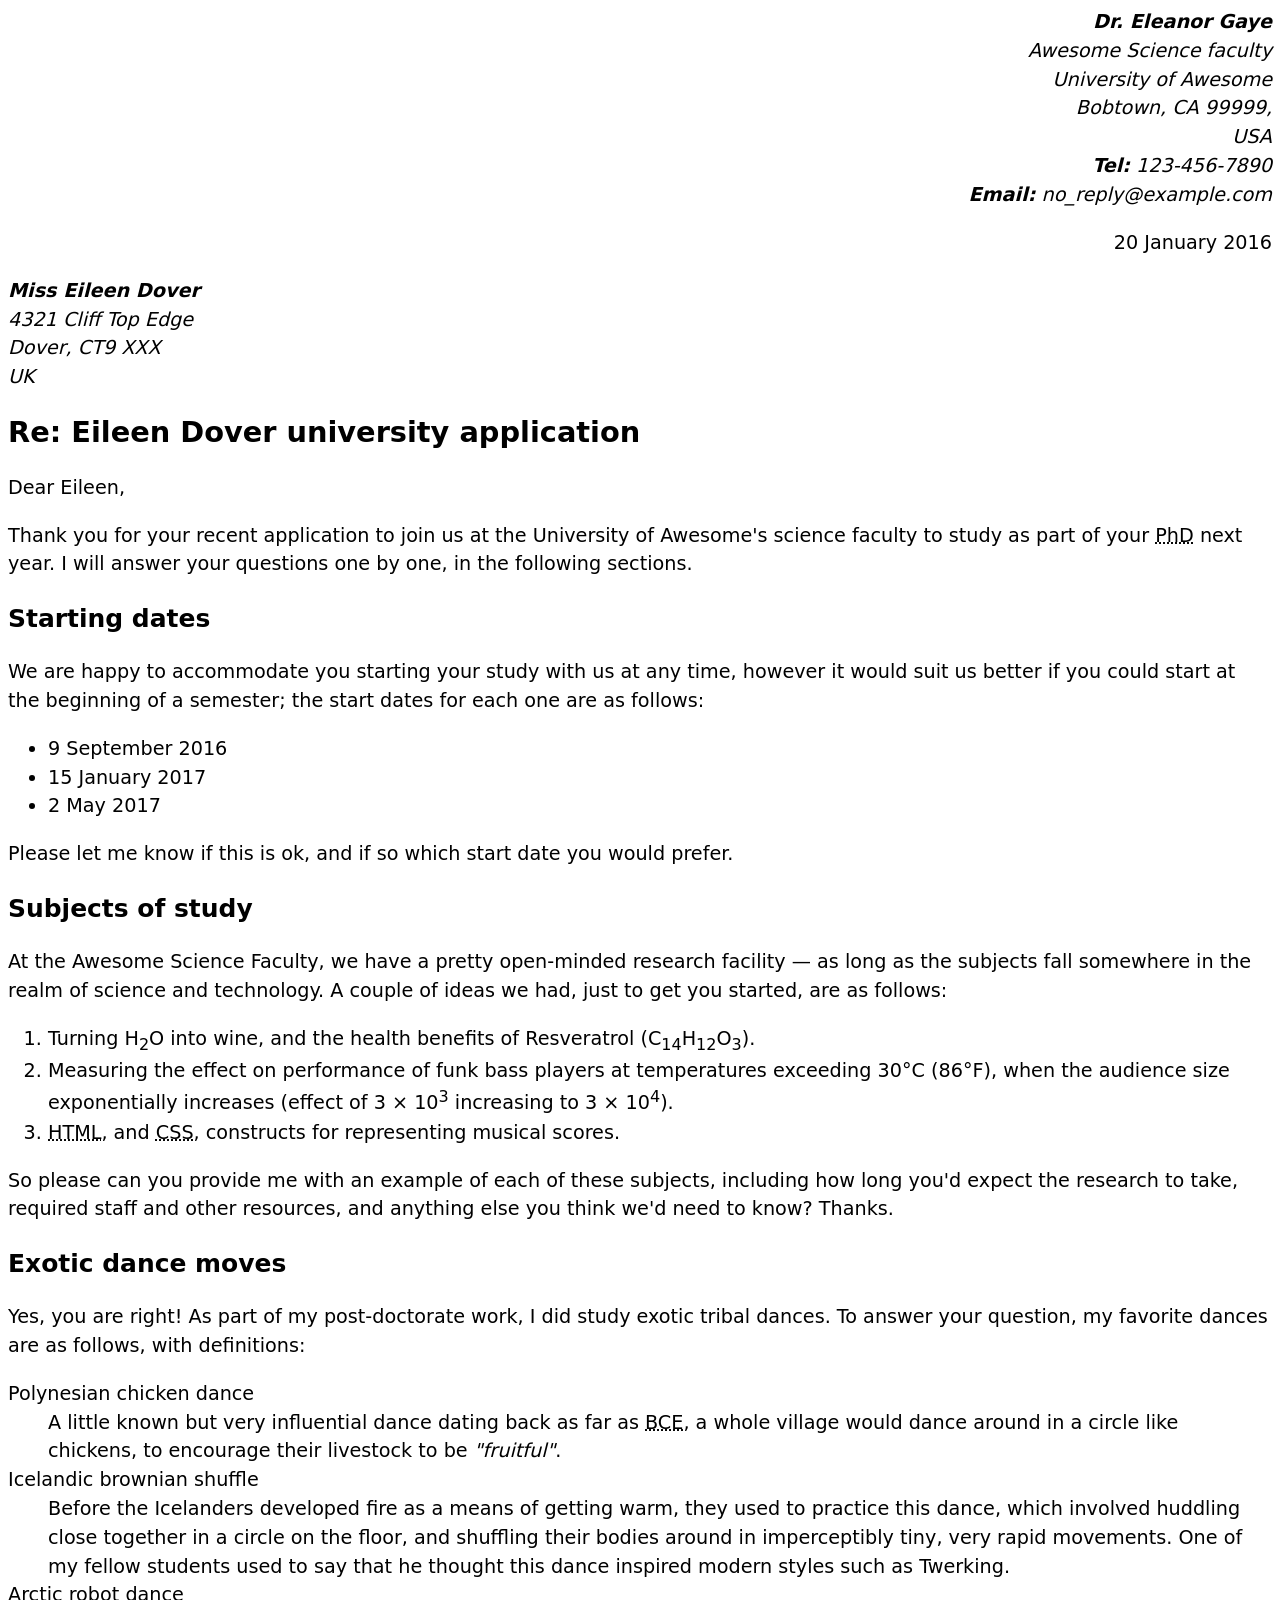
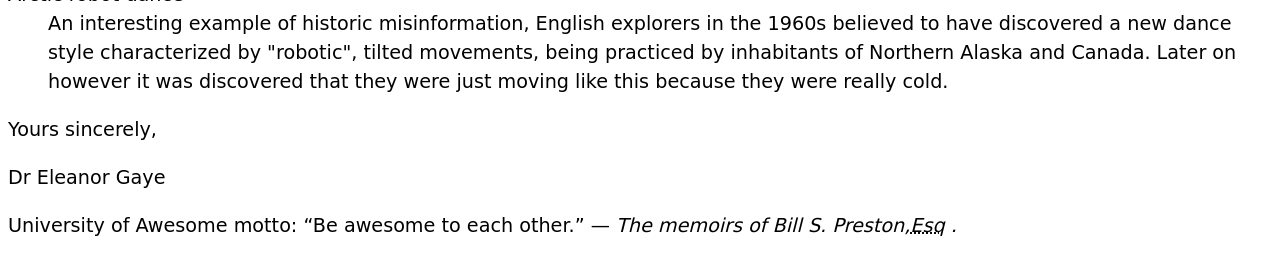
<file: lab1/part1/index.html>
<!DOCTYPE html>
<html lang="en">
<head>
    <meta charset="UTF-8">
    <meta name="author" content="Dr. Eleanor Gaye">
    
    <title>University Application</title>
<!-- 
Name: Michael Jones
File: assignment_1.html 
Date: 22 September 2026 
Assignment 1 letter formatting with HTML. 
--> 
    <style>
body {
  font: 1.2em / 1.5 system-ui;
}

.sender-column {
  text-align: right;
}

h1 {
  font-size: 1.5em;
}

h2 {
  font-size: 1.3em;
}
    </style>
</head>
<body>


<header style="text-align: right;">
<address>
    <strong>Dr. Eleanor Gaye</strong><br>
    <em>Awesome Science faculty</em><br>
    University of Awesome<br>
    Bobtown, CA 99999,<br>
    USA<br>
    <strong>Tel:</strong> 123-456-7890<br>
    <strong>Email:</strong> no_reply@example.com
</address>

<p class="sender-column">
    <time datetime="2016-01-20">20 January 2016</time>

</header>
<address>
    <strong>Miss Eileen Dover</strong><br>
    4321 Cliff Top Edge<br>
    Dover, CT9 XXX<br>
    UK
</address>

<h1>Re: Eileen Dover university application</h1>

<p>Dear Eileen,</p>

<p>
    Thank you for your recent application to join us at the University of Awesome's
    science faculty to study as part of your <abbr title="Doctor of Philosophy">PhD</abbr> next year.
    I will answer your questions one by one, in the following sections.
</p>

<h2>Starting dates</h2>

<p>
    We are happy to accommodate you starting your study with us at any time, however
    it would suit us better if you could start at the beginning of a semester; the
    start dates for each one are as follows:
</p>

<ul>
  <li><time datetime="2016-09-09">9 September 2016</time></li>
  <li><time datetime="2017-01-15">15 January 2017</time></li>
  <li><time datetime="2017-05-02">2 May 2017</time></li>
</ul>

<p>
    Please let me know if this is ok, and if so which start date you would prefer.
</p>

<h2>Subjects of study</h2>

<p>
    At the Awesome Science Faculty, we have a pretty open-minded research facility —
    as long as the subjects fall somewhere in the realm of science and technology.
    A couple of ideas we had, just to get you started, are as follows:
</p>

<ol>
    <li>
        Turning H<sub>2</sub>O into wine, and the health benefits of Resveratrol
        (C<sub>14</sub>H<sub>12</sub>O<sub>3</sub>).
    </li>

    <li>
        Measuring the effect on performance of funk bass players at temperatures
        exceeding 30°C (86°F), when the audience size exponentially increases
        (effect of 3 × 10<sup>3</sup> increasing to 3 × 10<sup>4</sup>).
    </li>

    <li>
        <abbr title="Hypertext Markup Language">HTML</abbr>, and <abbr title="Cascading Style Sheets">CSS</abbr>,
        constructs for representing musical scores.
    </li>
</ol>

<p>
    So please can you provide me with an example of each of these subjects,
    including how long you'd expect the research to take, required staff and other
    resources, and anything else you think we'd need to know? Thanks.
</p>

<h2>Exotic dance moves</h2>

<p>
    Yes, you are right! As part of my post-doctorate work, I did study exotic tribal
    dances. To answer your question, my favorite dances are as follows, with definitions:
</p>

<dl>
    <dt>Polynesian chicken dance</dt>
    <dd>
        A little known but very influential dance dating back as far
        as <abbr title="Before Common Era">BCE</abbr>, a whole village would dance around in a circle like chickens,
        to encourage their livestock to be <em>"fruitful"</em>.
    </dd>

    <dt>Icelandic brownian shuffle</dt>
    <dd>
        Before the Icelanders developed fire as a means of getting warm, they used
        to practice this dance, which involved huddling close together in a circle
        on the floor, and shuffling their bodies around in imperceptibly tiny, very
        rapid movements. One of my fellow students used to say that he thought this
        dance inspired modern styles such as Twerking.
    </dd>

    <dt>Arctic robot dance</dt>
    <dd>
        An interesting example of historic misinformation, English explorers in the
        1960s believed to have discovered a new dance style characterized by
        "robotic", tilted movements, being practiced by inhabitants of Northern
        Alaska and Canada. Later on however it was discovered that they were just
        moving like this because they were really cold.
    </dd>
</dl>

<p>Yours sincerely,</p>

<p>Dr Eleanor Gaye</p>

<p>
    University of Awesome motto:
    <q>Be awesome to each other.</q> —
    <cite>The memoirs of Bill S. Preston,<abbr title="Esquire">Esq</abbr> .</cite>
</p>

</body>
</html>
</file>
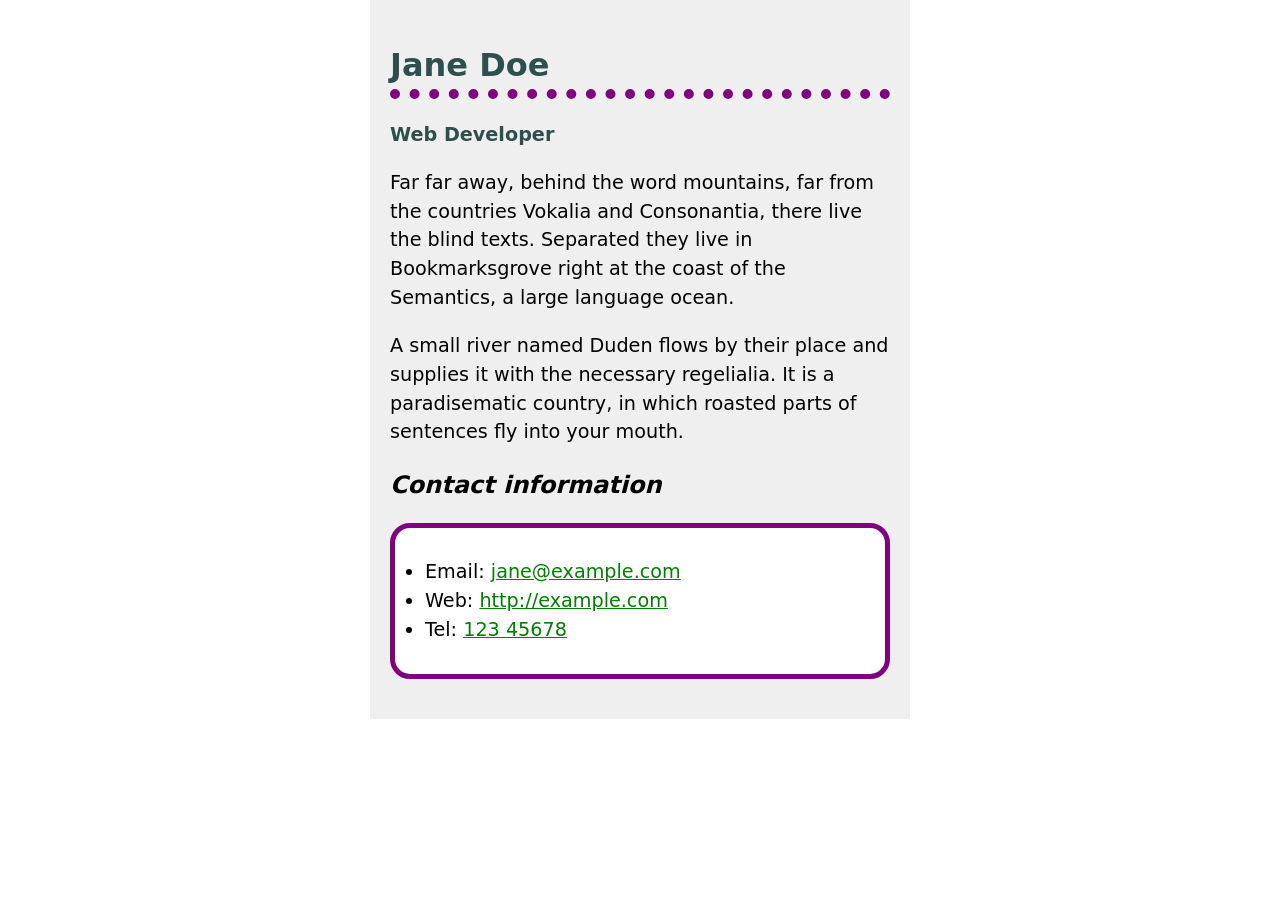
<file: lab3/part1/index.html>
<!DOCTYPE html>
<html lang="en">
<head>
    <meta charset="utf-8">
<meta name="viewport" content="width=device-width, initial-scale=1">
  <title>Jane Doe | Biography</title>
  <link rel="stylesheet" href="styles.css">
</head>
<body class="bio-page">

<!-- 
Name: Michael Jones
File: index.html 
Date: 23 October 2026 
Assignment 3: Part 1 -Styling a biography page 
--> 

  <main>
	<h1>Jane Doe</h1>
	<div class="job-title">Web Developer</div>
	<p>
 	 Far far away, behind the word mountains, far from the countries Vokalia and
 	 Consonantia, there live the blind texts. Separated they live in Bookmarksgrove
 	 right at the coast of the Semantics, a large language ocean.
	</p>

	<p>
  	A small river named Duden flows by their place and supplies it with the
 	 necessary regelialia. It is a paradisematic country, in which roasted parts of
  	sentences fly into your mouth.
	</p>

	<h2>Contact information</h2>
	<ul class="contact-list">
  	<li>Email: <a href="mailto:jane@example.com">jane@example.com</a></li>
  	<li>Web: <a href="http://example.com">http://example.com</a></li>
  	<li>Tel: <a href="tel:12345678">123 45678</a></li>
	</ul>
  </main>
 </body>
</html>
</file>
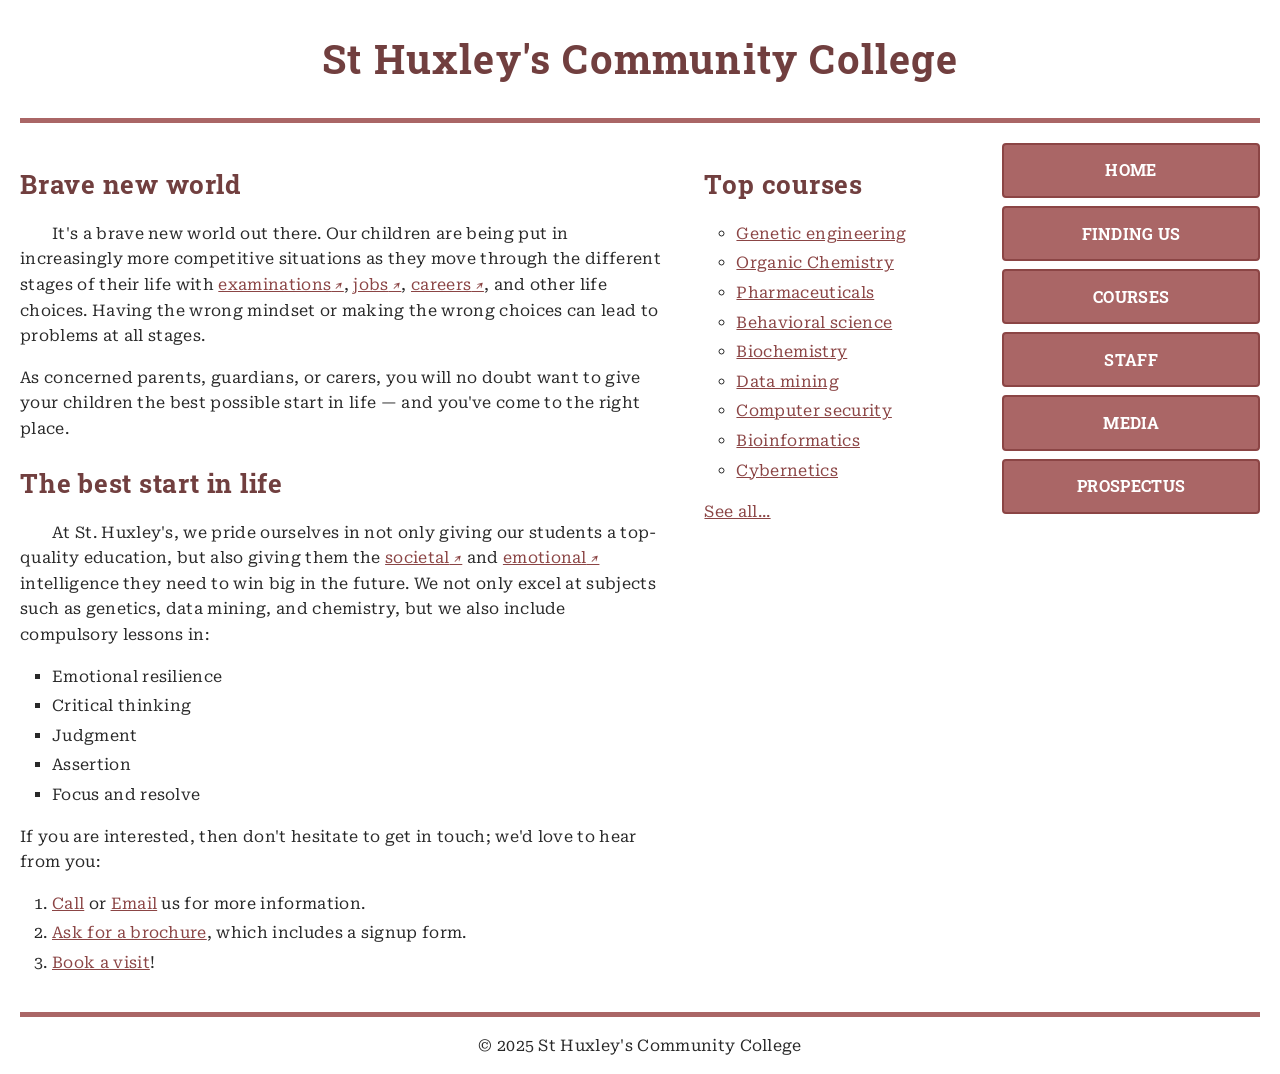
<file: lab3/part2/index.html>
<!DOCTYPE html>
<html lang="en">
<head>
    <meta charset="utf-8" >
    <meta name="viewport" content="width=device-width" >
    <title>St Huxley's Community College</title>
    <link href="styles.css" type="text/css" rel="stylesheet" >

<!-- 
Name: Michael Jones
File: index.html 
Date: 23 October 2026 
Assignment 3: Part 2 - Typesetting a community school homepage
--> 

  </head>
  <body>
    <header>
      <h1>St Huxley's Community College</h1>
    </header>

    <main>
      <section>
        <h2>Brave new world</h2>

        <p>
          It's a brave new world out there. Our children are being put in
          increasingly more competitive situations as they move through the
          different stages of their life with
          <a href="https://en.wikipedia.org/wiki/Examination">examinations</a
          >, <a href="https://en.wikipedia.org/wiki/Jobs">jobs</a>,
          <a href="https://en.wikipedia.org/wiki/Career">careers</a>, and
          other life choices. Having the wrong mindset or making the wrong
          choices can lead to problems at all stages.
        </p>

        <p>
          As concerned parents, guardians, or carers, you will no doubt want
          to give your children the best possible start in life — and you've
          come to the right place.
        </p>

        <h2>The best start in life</h2>

        <p>
          At St. Huxley's, we pride ourselves in not only giving our students
          a top-quality education, but also giving them the
          <a href="https://en.wikipedia.org/wiki/Society">societal</a> and
          <a href="https://en.wikipedia.org/wiki/Emotion">emotional</a>
          intelligence they need to win big in the future. We not only excel
          at subjects such as genetics, data mining, and chemistry, but we
          also include compulsory lessons in:
        </p>

        <ul>
          <li>Emotional resilience</li>
          <li>Critical thinking</li>
          <li>Judgment</li>
          <li>Assertion</li>
          <li>Focus and resolve</li>
        </ul>

        <p>
          If you are interested, then don't hesitate to get in touch; we'd
          love to hear from you:
        </p>

        <ol>
          <li>
            <a href="#">Call</a> or <a href="#">Email</a> us for more
            information.
          </li>
          <li>
            <a href="#">Ask for a brochure</a>, which includes a signup form.
          </li>
          <li><a href="#">Book a visit</a>!</li>
        </ol>
      </section>

      <aside>
        <h2>Top courses</h2>

        <ul>
          <li><a href="#">Genetic engineering</a></li>
          <li><a href="#">Organic Chemistry</a></li>
          <li><a href="#">Pharmaceuticals</a></li>
          <li><a href="#">Behavioral science</a></li>
          <li><a href="#">Biochemistry</a></li>
          <li><a href="#">Data mining</a></li>
          <li><a href="#">Computer security</a></li>
          <li><a href="#">Bioinformatics</a></li>
          <li><a href="#">Cybernetics</a></li>
        </ul>

        <p><a href="#">See all...</a></p>
      </aside>

      <nav>
        <ul>
          <li><a href="#">Home</a></li>
          <li><a href="#">Finding us</a></li>
          <li><a href="#">Courses</a></li>
          <li><a href="#">Staff</a></li>
          <li><a href="#">Media</a></li>
          <li><a href="#">Prospectus</a></li>
        </ul>
      </nav>
    </main>

    <footer>
      <p>&copy; 2025 St Huxley's Community College</p>
    </footer>
  </body>
</html>
</file>
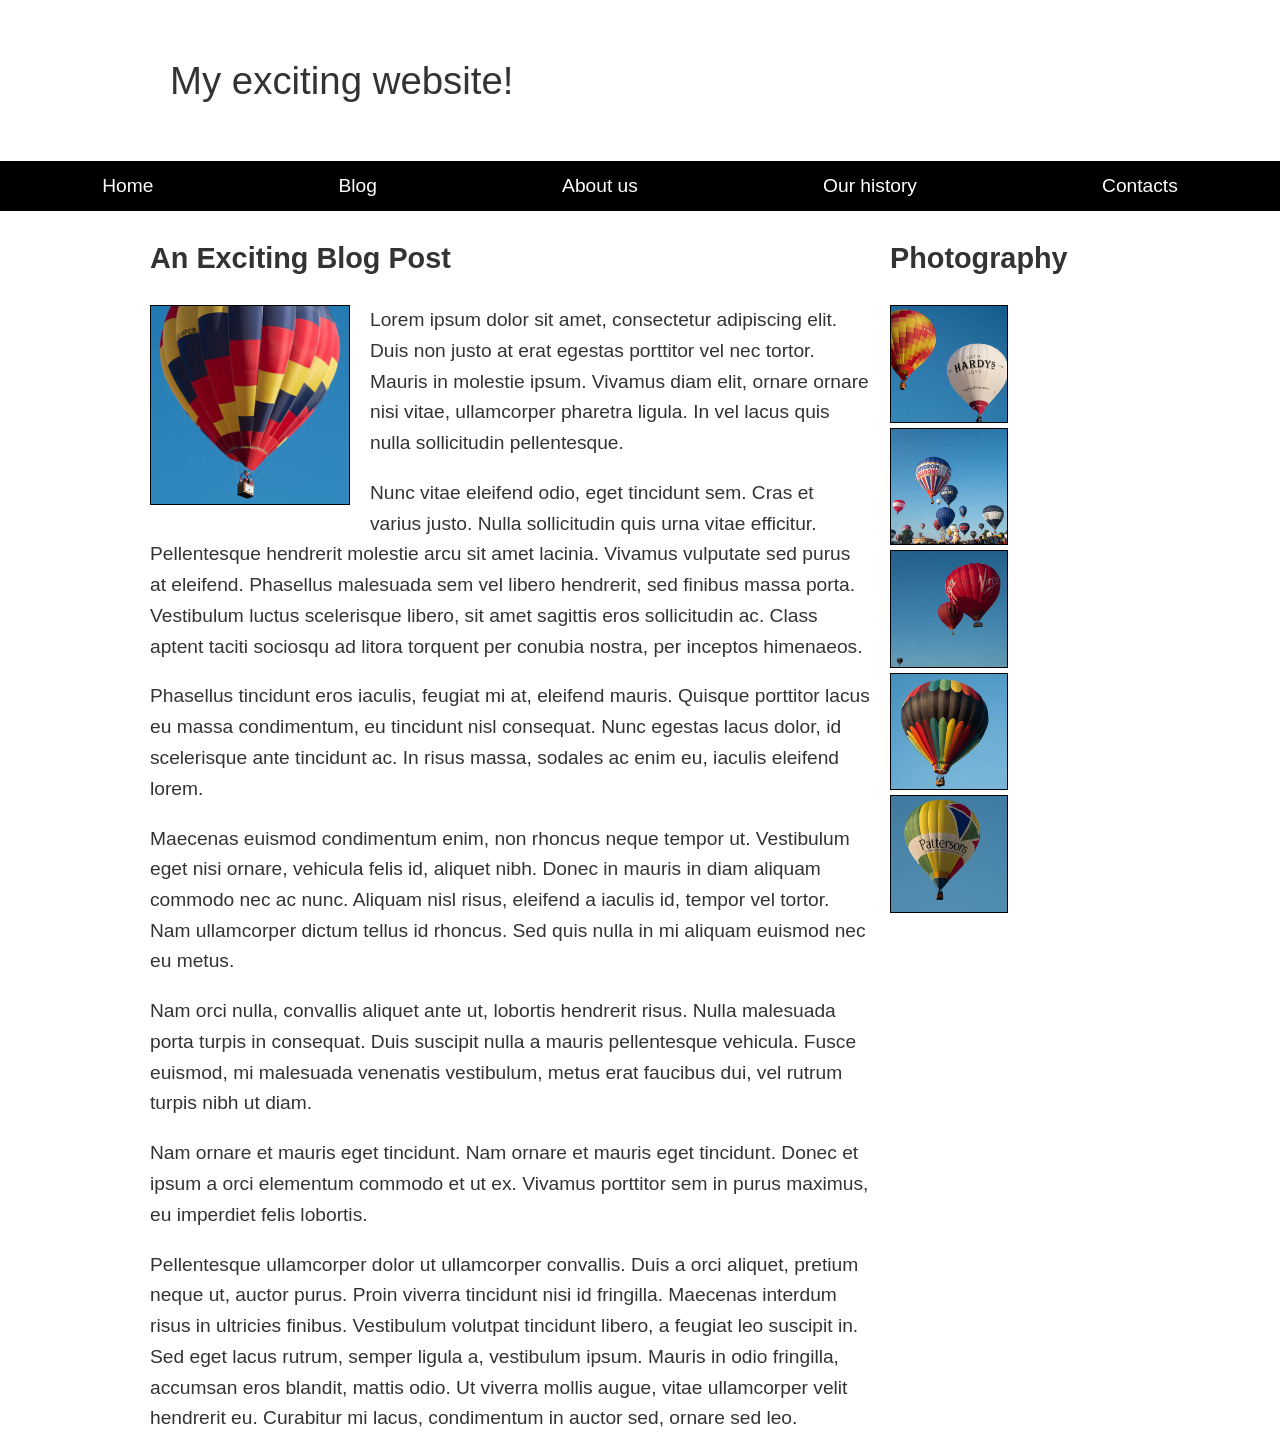
<file: lab3/part3/index.html>
<!DOCTYPE html>
<html lang="en">
<head>
    <meta charset="utf-8" >
    <meta name="viewport" content="width=device-width, initial-scale=1" >
    <title>Layout Task</title>
    <link href="styles.css" rel="stylesheet" type="text/css" >

<!-- 
Name: Michael Jones
File: index.html 
Date: 23 October 2026 
Assignment 3: Part 3 - Fundamental layout comprehension
--> 

  </head>

  <body>
    <div class="logo">My exciting website!</div>

    <nav>
      <ul>
        <li><a href="">Home</a></li>
        <li><a href="">Blog</a></li>
        <li><a href="">About us</a></li>
        <li><a href="">Our history</a></li>
        <li><a href="">Contacts</a></li>
      </ul>
    </nav>

    <main class="grid">
      <article>
        <h1>An Exciting Blog Post</h1>
        <img src="images/square6.jpg" alt="placeholder" class="feature" >
        <p>
          Lorem ipsum dolor sit amet, consectetur adipiscing elit. Duis non
          justo at erat egestas porttitor vel nec tortor. Mauris in molestie
          ipsum. Vivamus diam elit, ornare ornare nisi vitae, ullamcorper
          pharetra ligula. In vel lacus quis nulla sollicitudin pellentesque.
        </p>

        <p>
          Nunc vitae eleifend odio, eget tincidunt sem. Cras et varius justo.
          Nulla sollicitudin quis urna vitae efficitur. Pellentesque
          hendrerit molestie arcu sit amet lacinia. Vivamus vulputate sed
          purus at eleifend. Phasellus malesuada sem vel libero hendrerit,
          sed finibus massa porta. Vestibulum luctus scelerisque libero, sit
          amet sagittis eros sollicitudin ac. Class aptent taciti sociosqu ad
          litora torquent per conubia nostra, per inceptos himenaeos.
        </p>

        <p>
          Phasellus tincidunt eros iaculis, feugiat mi at, eleifend mauris.
          Quisque porttitor lacus eu massa condimentum, eu tincidunt nisl
          consequat. Nunc egestas lacus dolor, id scelerisque ante tincidunt
          ac. In risus massa, sodales ac enim eu, iaculis eleifend lorem.
        </p>

        <p>
          Maecenas euismod condimentum enim, non rhoncus neque tempor ut.
          Vestibulum eget nisi ornare, vehicula felis id, aliquet nibh. Donec
          in mauris in diam aliquam commodo nec ac nunc. Aliquam nisl risus,
          eleifend a iaculis id, tempor vel tortor. Nam ullamcorper dictum
          tellus id rhoncus. Sed quis nulla in mi aliquam euismod nec eu
          metus.
        </p>

        <p>
          Nam orci nulla, convallis aliquet ante ut, lobortis hendrerit
          risus. Nulla malesuada porta turpis in consequat. Duis suscipit
          nulla a mauris pellentesque vehicula. Fusce euismod, mi malesuada
          venenatis vestibulum, metus erat faucibus dui, vel rutrum turpis
          nibh ut diam.
        </p>

        <p>
          Nam ornare et mauris eget tincidunt. Nam ornare et mauris eget
          tincidunt. Donec et ipsum a orci elementum commodo et ut ex.
          Vivamus porttitor sem in purus maximus, eu imperdiet felis
          lobortis.
        </p>

        <p>
          Pellentesque ullamcorper dolor ut ullamcorper convallis. Duis a
          orci aliquet, pretium neque ut, auctor purus. Proin viverra
          tincidunt nisi id fringilla. Maecenas interdum risus in ultricies
          finibus. Vestibulum volutpat tincidunt libero, a feugiat leo
          suscipit in. Sed eget lacus rutrum, semper ligula a, vestibulum
          ipsum. Mauris in odio fringilla, accumsan eros blandit, mattis
          odio. Ut viverra mollis augue, vitae ullamcorper velit hendrerit
          eu. Curabitur mi lacus, condimentum in auctor sed, ornare sed leo.
        </p>
      </article>

      <aside>
        <h2>Photography</h2>
        <ul class="photos">
          <li><img src="images/square1.jpg" alt="placeholder" /><li>
          <li><img src="images/square2.jpg" alt="placeholder" /><li>
          <li><img src="images/square3.jpg" alt="placeholder" /><li>
          <li><img src="images/square4.jpg" alt="placeholder" /><li>
          <li><img src="images/square5.jpg" alt="placeholder" /><li>
        </ul>
      </aside>
    </main>
  </body>
</html>
</file>
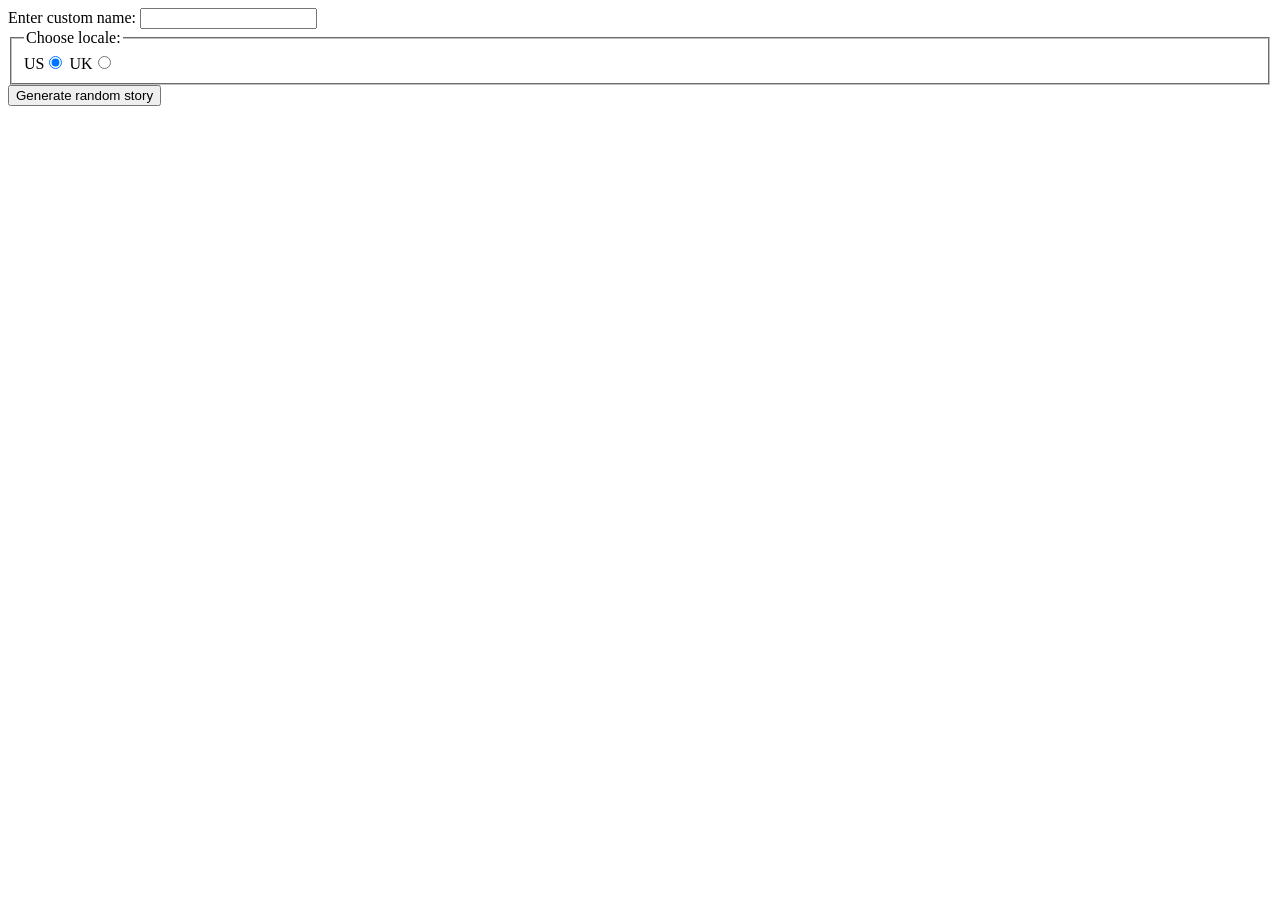
<file: lab4/part1/index.html>
<!DOCTYPE html>
<html lang="en">
<head>
    <meta charset="utf-8">
    <title>Silly Story Generator</title>
<!-- 
Name: Michael Jones
File: index.html 
Date: 9 November 2026 
Assignment 4: Part 1 -Silly Story Generator 
--> 
</head>
 <body>
  <div>
  <label for="custom-name">Enter custom name:</label>
  <input id="custom-name" type="text" placeholder="">
  </div>
<fieldset>
  <legend>Choose locale:</legend>
  <label for="us">US</label
  ><input id="us" type="radio" name="uk-us" value="us" checked>
  <label for="uk">UK</label
  ><input id="uk" type="radio" name="uk-us" value="uk">
</fieldset>
 <div>
  <button class="generate">Generate random story</button>
 </div>
<!-- Thanks a lot to Willy Aguirre for his help with the code for this assessment -->
<p class="story"></p>
</body>
</html>
</file>
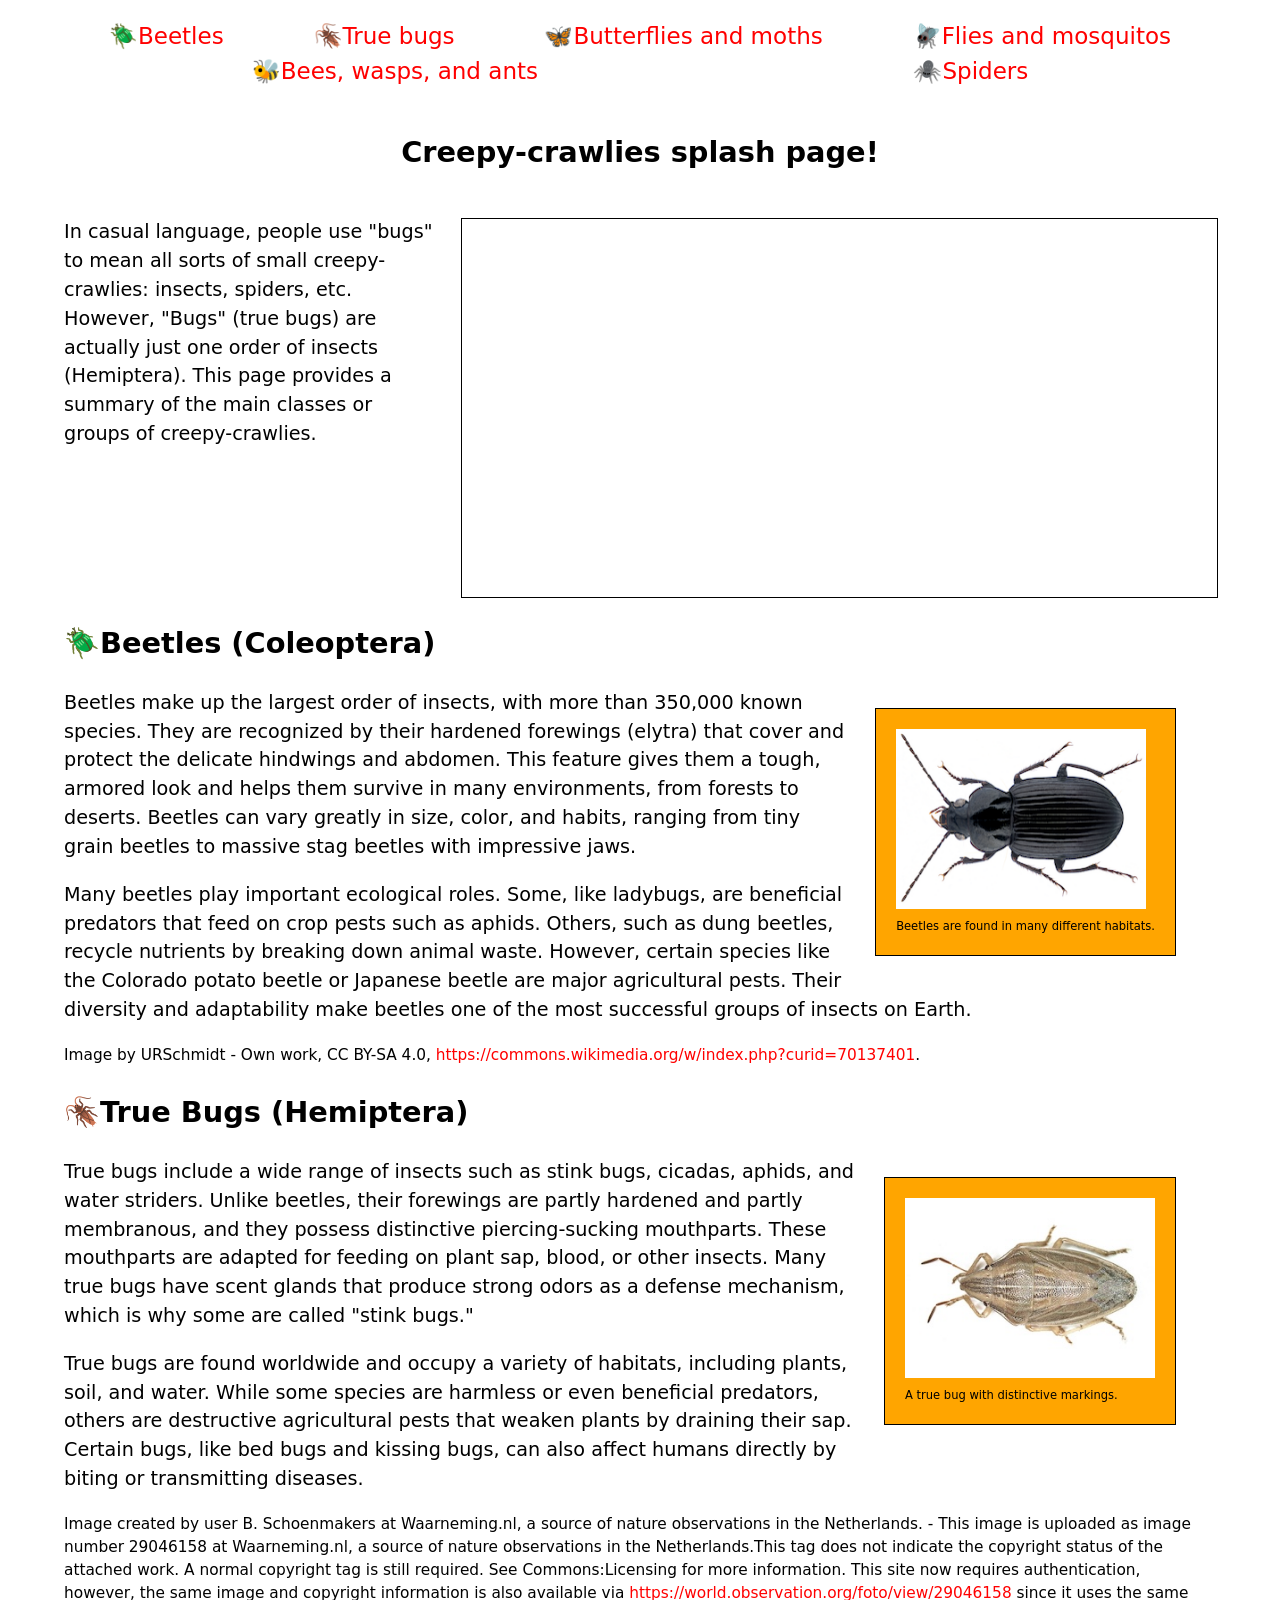
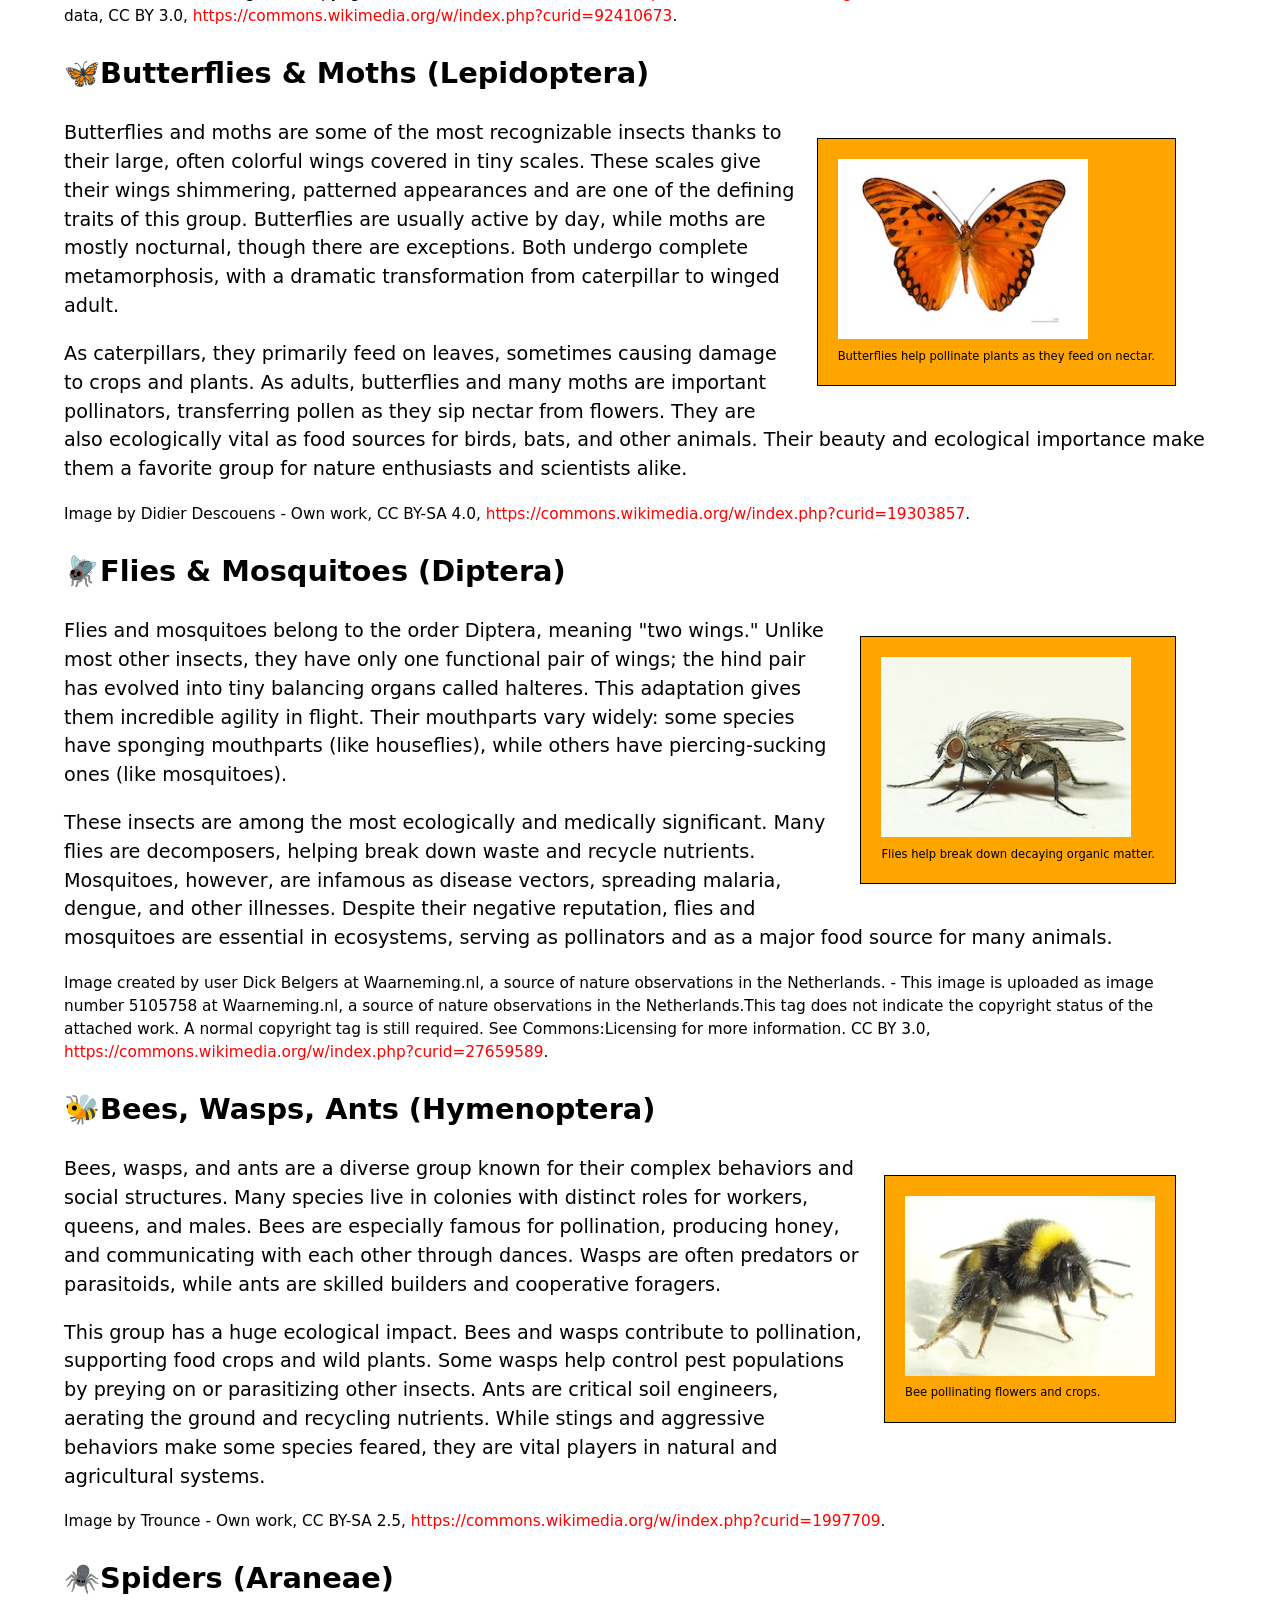
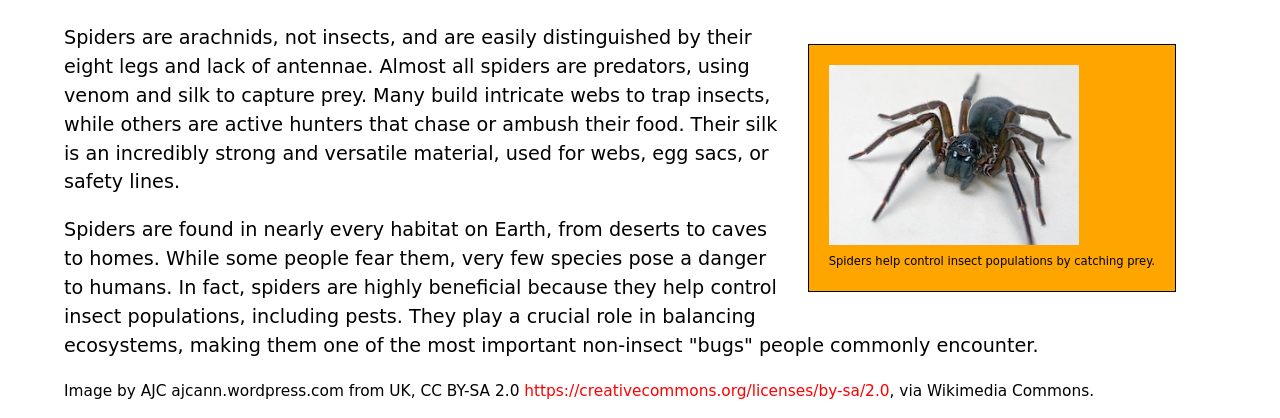
<file: lab2/splash-page-challenge/part1/index.html>
<!DOCTYPE html>
<html lang="en">
<head>
    <meta charset="utf-8">
    <title>Creepy crawlies!</title>
<!-- 
Name: Michael Jones
File: index.html 
Date: 09 October 2026 
Assignment 2: Part 1 - Creepy-crawly splash page
--> 

    <link href="./CSS/style.css" rel="stylesheet">
  </head>
  <body>
    <header>
      <nav>
        <ul>
          <li><a href="#beetles">🪲Beetles</a></li>
          <li><a href="#true_bugs">🪳True bugs</a></li>
          <li><a href="#butterflies_moths">🦋Butterflies and moths</a></li>
          <li><a href="#flies_mosquitos">🪰Flies and mosquitos</a></li>
          <li><a href="#bees_wasps_ants">🐝Bees, wasps, and ants</a></li>
          <li><a href="#spiders">🕷️Spiders</a></li>
        </ul>
      </nav>
      <section>
        <h1>Creepy-crawlies splash page!</h1>
	<video autoplay muted loop preload="auto">
 	 <source src="bug_video_640.mp4" type="video/mp4">
	</video>
        <p>
          In casual language, people use "bugs" to mean all sorts of small
          creepy-crawlies: insects, spiders, etc. However, "Bugs" (true bugs)
          are actually just one order of insects (Hemiptera). This page
          provides a summary of the main classes or groups of
          creepy-crawlies.
        </p>
      </section>
    </header>
    <main>
      <section id="beetles">
        <h2>🪲Beetles (Coleoptera)</h2>
	<figure>
  	<img src="beetle.png" alt="A beetle resting on a surface."
       		width="250" height="180">
  	<figcaption>Beetles are found in many different habitats.</figcaption>
	</figure>
        <p>
          Beetles make up the largest order of insects, with more than
          350,000 known species. They are recognized by their hardened
          forewings (elytra) that cover and protect the delicate hindwings
          and abdomen. This feature gives them a tough, armored look and
          helps them survive in many environments, from forests to deserts.
          Beetles can vary greatly in size, color, and habits, ranging from
          tiny grain beetles to massive stag beetles with impressive jaws.
        </p>
        <p>
          Many beetles play important ecological roles. Some, like ladybugs,
          are beneficial predators that feed on crop pests such as aphids.
          Others, such as dung beetles, recycle nutrients by breaking down
          animal waste. However, certain species like the Colorado potato
          beetle or Japanese beetle are major agricultural pests. Their
          diversity and adaptability make beetles one of the most successful
          groups of insects on Earth.
        </p>

        <p class="copyright">
          Image by URSchmidt - Own work, CC BY-SA 4.0,
          <a href="https://commons.wikimedia.org/w/index.php?curid=70137401"
            >https://commons.wikimedia.org/w/index.php?curid=70137401</a
          >.
        </p>
      </section>
      <section id="true_bugs">
        <h2>🪳True Bugs (Hemiptera)</h2>
	<figure>
  	<img src="true_bug.jpg" alt="A true bug on a surface."
       	width="250" height="180">
  	<figcaption>A true bug with distinctive markings.</figcaption>
	</figure>
        <p>
          True bugs include a wide range of insects such as stink bugs,
          cicadas, aphids, and water striders. Unlike beetles, their
          forewings are partly hardened and partly membranous, and they
          possess distinctive piercing-sucking mouthparts. These mouthparts
          are adapted for feeding on plant sap, blood, or other insects. Many
          true bugs have scent glands that produce strong odors as a defense
          mechanism, which is why some are called "stink bugs."
        </p>

        <p>
          True bugs are found worldwide and occupy a variety of habitats,
          including plants, soil, and water. While some species are harmless
          or even beneficial predators, others are destructive agricultural
          pests that weaken plants by draining their sap. Certain bugs, like
          bed bugs and kissing bugs, can also affect humans directly by
          biting or transmitting diseases.
        </p>

        <p class="copyright">
          Image created by user B. Schoenmakers at Waarneming.nl, a source of
          nature observations in the Netherlands. - This image is uploaded as
          image number 29046158 at Waarneming.nl, a source of nature
          observations in the Netherlands.This tag does not indicate the
          copyright status of the attached work. A normal copyright tag is
          still required. See Commons:Licensing for more information. This
          site now requires authentication, however, the same image and
          copyright information is also available via
          <a href="https://world.observation.org/foto/view/29046158"
            >https://world.observation.org/foto/view/29046158</a
          >
          since it uses the same data, CC BY 3.0,
          <a href="https://commons.wikimedia.org/w/index.php?curid=92410673"
            >https://commons.wikimedia.org/w/index.php?curid=92410673</a
          >.
        </p>
      </section>
      <section id="butterflies_moths">
        <h2>🦋Butterflies & Moths (Lepidoptera)</h2>
<figure>
  <img src="butterfly.jpg" alt="A butterfly with colourful, mostly orange wings."
       width="250" height="180">
  <figcaption>Butterflies help pollinate plants as they feed on nectar.</figcaption>
</figure>
        <p>
          Butterflies and moths are some of the most recognizable insects
          thanks to their large, often colorful wings covered in tiny scales.
          These scales give their wings shimmering, patterned appearances and
          are one of the defining traits of this group. Butterflies are
          usually active by day, while moths are mostly nocturnal, though
          there are exceptions. Both undergo complete metamorphosis, with a
          dramatic transformation from caterpillar to winged adult.
        </p>

        <p>
          As caterpillars, they primarily feed on leaves, sometimes causing
          damage to crops and plants. As adults, butterflies and many moths
          are important pollinators, transferring pollen as they sip nectar
          from flowers. They are also ecologically vital as food sources for
          birds, bats, and other animals. Their beauty and ecological
          importance make them a favorite group for nature enthusiasts and
          scientists alike.
        </p>

        <p class="copyright">
          Image by Didier Descouens - Own work, CC BY-SA 4.0,
          <a href="https://commons.wikimedia.org/w/index.php?curid=19303857"
            >https://commons.wikimedia.org/w/index.php?curid=19303857</a
          >.
        </p>
      </section>
      <section id="flies_mosquitos">
        <h2>🪰Flies & Mosquitoes (Diptera)</h2>
	<figure>
 	 <img src="fly.jpg" alt="A fly resting on a surface."
       	width="250" height="180">
  	<figcaption>Flies help break down decaying organic matter.</figcaption>
	</figure>
        <p>
          Flies and mosquitoes belong to the order Diptera, meaning "two
          wings." Unlike most other insects, they have only one functional
          pair of wings; the hind pair has evolved into tiny balancing organs
          called halteres. This adaptation gives them incredible agility in
          flight. Their mouthparts vary widely: some species have sponging
          mouthparts (like houseflies), while others have piercing-sucking
          ones (like mosquitoes).
        </p>

        <p>
          These insects are among the most ecologically and medically
          significant. Many flies are decomposers, helping break down waste
          and recycle nutrients. Mosquitoes, however, are infamous as disease
          vectors, spreading malaria, dengue, and other illnesses. Despite
          their negative reputation, flies and mosquitoes are essential in
          ecosystems, serving as pollinators and as a major food source for
          many animals.
        </p>

        <p class="copyright">
          Image created by user Dick Belgers at Waarneming.nl, a source of
          nature observations in the Netherlands. - This image is uploaded as
          image number 5105758 at Waarneming.nl, a source of nature
          observations in the Netherlands.This tag does not indicate the
          copyright status of the attached work. A normal copyright tag is
          still required. See Commons:Licensing for more information. CC BY
          3.0,
          <a href="https://commons.wikimedia.org/w/index.php?curid=27659589"
            >https://commons.wikimedia.org/w/index.php?curid=27659589</a
          >.
        </p>
      </section>
      <section id="bees_wasps_ants">
        <h2>🐝Bees, Wasps, Ants (Hymenoptera)</h2>
	<figure>
 	 <img src="bee.jpg" alt="A bee collecting nectar from a flower."
      	 width="250" height="180">
  	<figcaption>Bee pollinating flowers and crops.</figcaption>
	</figure>
        <p>
          Bees, wasps, and ants are a diverse group known for their complex
          behaviors and social structures. Many species live in colonies with
          distinct roles for workers, queens, and males. Bees are especially
          famous for pollination, producing honey, and communicating with
          each other through dances. Wasps are often predators or
          parasitoids, while ants are skilled builders and cooperative
          foragers.
        </p>

        <p>
          This group has a huge ecological impact. Bees and wasps contribute
          to pollination, supporting food crops and wild plants. Some wasps
          help control pest populations by preying on or parasitizing other
          insects. Ants are critical soil engineers, aerating the ground and
          recycling nutrients. While stings and aggressive behaviors make
          some species feared, they are vital players in natural and
          agricultural systems.
        </p>

        <p class="copyright">
          Image by Trounce - Own work, CC BY-SA 2.5,
          <a href="https://commons.wikimedia.org/w/index.php?curid=1997709"
            >https://commons.wikimedia.org/w/index.php?curid=1997709</a
          >.
        </p>
      </section>
      <section id="spiders">
        <h2>🕷️Spiders (Araneae)</h2>
	<figure>
	<img src="spider.jpg" alt="A spider sitting on a surface."
       	width="250" height="180">
  	<figcaption>Spiders help control insect populations by catching prey.</figcaption>
	</figure>
        <p>
          Spiders are arachnids, not insects, and are easily distinguished by
          their eight legs and lack of antennae. Almost all spiders are
          predators, using venom and silk to capture prey. Many build
          intricate webs to trap insects, while others are active hunters
          that chase or ambush their food. Their silk is an incredibly strong
          and versatile material, used for webs, egg sacs, or safety lines.
        </p>

        <p>
          Spiders are found in nearly every habitat on Earth, from deserts to
          caves to homes. While some people fear them, very few species pose
          a danger to humans. In fact, spiders are highly beneficial because
          they help control insect populations, including pests. They play a
          crucial role in balancing ecosystems, making them one of the most
          important non-insect "bugs" people commonly encounter.
        </p>

        <p class="copyright">
          Image by AJC ajcann.wordpress.com from UK, CC BY-SA 2.0
          <a href="https://creativecommons.org/licenses/by-sa/2.0"
            >https://creativecommons.org/licenses/by-sa/2.0</a
          >, via Wikimedia Commons.
        </p>
      </section>
    </main>
  </body>
</html>
</file>
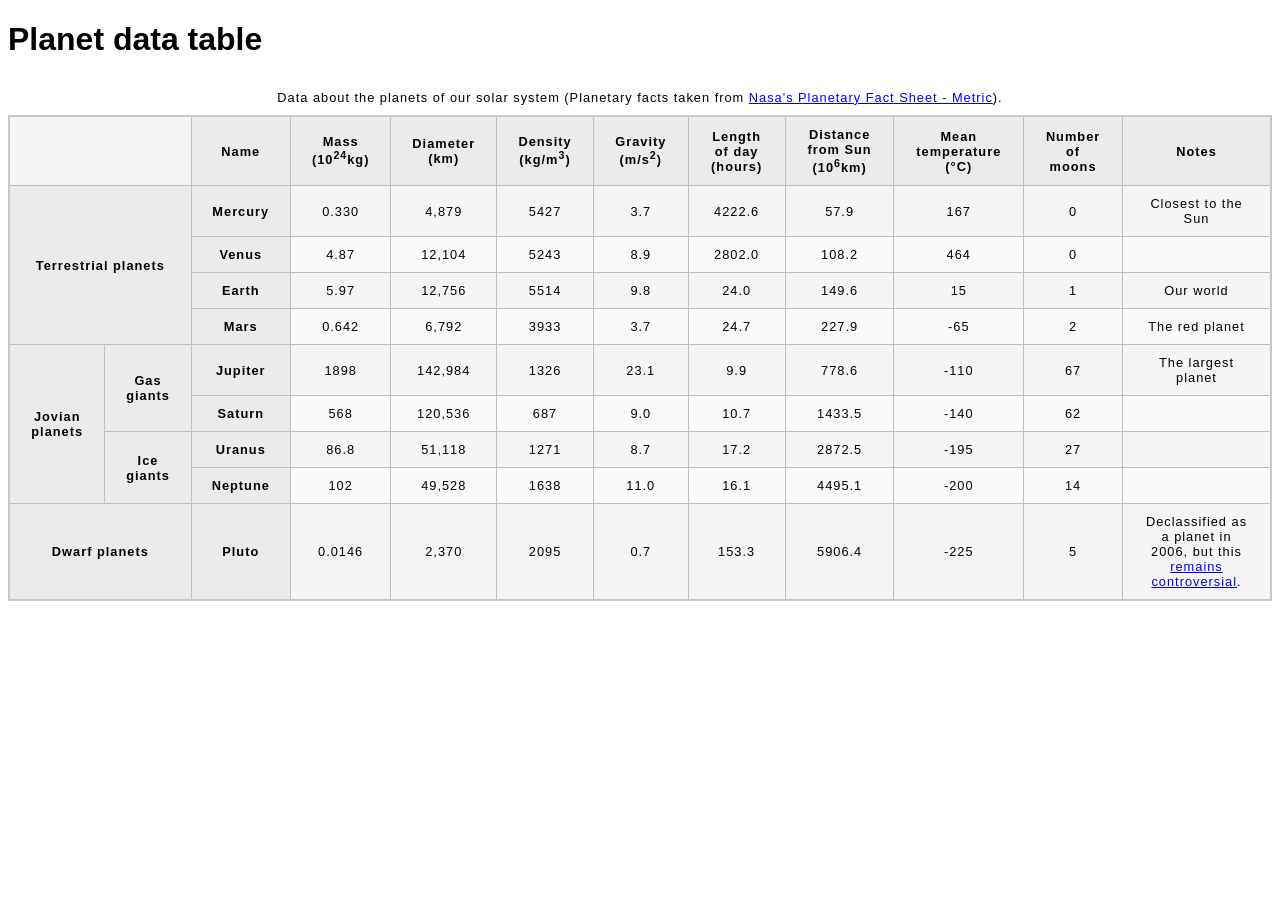
<file: lab2/splash-page-challenge/part2/index.html>
<!DOCTYPE html>
<html lang="en">
<head>
    <meta charset="utf-8">
    <meta name="viewport" content="width=device-width">
    <title>Planet data table</title>
<!-- 
Name: Michael Jones
File: index.html 
Date: 09 October 2026 
Assignment 2: Part 2 - Structuring a planet data table	
--> 
  <link href="style.css" rel="stylesheet" type="text/css">
  </head>
  <body>
    <h1>Planet data table</h1>
     <table>
       <caption>Data about the planets of our solar system (Planetary facts taken from <a href="http://nssdc.gsfc.nasa.gov/planetary/factsheet/">Nasa's Planetary Fact Sheet - Metric</a>).</caption>
       <colgroup>  
        <col span="2">
        <col>
        <col span="9">
       </colgroup>
                <thead>
            <tr>
 		<td colspan="2"></td>
                <th>Name</th> 
                <th>Mass (10<sup>24</sup>kg)</th> 
                <th>Diameter (km)</th> 
                <th>Density (kg/m<sup>3</sup>)</th> 
                <th>Gravity (m/s<sup>2</sup>)</th> 
                <th>Length of day (hours)</th> 
                <th>Distance from Sun (10<sup>6</sup>km)</th> 
                <th>Mean temperature (°C)</th> 
                <th>Number of moons</th> 
                <th>Notes</th> 
            </tr>
	</thead>
	<tbody>
	    <tr>
                <th colspan="2" rowspan="4" scope="rowgroup">Terrestrial planets</th>
                <th>Mercury</th>
                <td>0.330</td>  
                <td>4,879</td> 
                <td>5427</td>  
                <td>3.7</td>  
                <td>4222.6</td>  
                <td>57.9</td>  
                <td>167</td>  
                <td>0</td>  
                <td>Closest to the Sun</td> 
            </tr>
            <tr>
                <th>Venus</th>
                <td>4.87</td>
                <td>12,104</td> 
                <td>5243</td> 
                <td>8.9</td> 
                <td>2802.0</td> 
                <td>108.2</td> 
                <td>464</td> 
                <td>0</td>
		<td></td>
            </tr>
            <tr>
                <th>Earth</th>
                <td>5.97</td>  
                <td>12,756</td> 
                <td>5514</td> 
                <td>9.8</td> 
                <td>24.0</td> 
                <td>149.6</td> 
                <td>15</td> 
                <td>1</td> 
                <td>Our world</td>
            </tr>
            <tr>
                <th>Mars</th>
                <td>0.642</td>  
                <td>6,792</td> 
                <td>3933</td> 
                <td>3.7</td> 
                <td>24.7</td> 
                <td>227.9</td>
                <td>-65</td> 
                <td>2</td> 
                <td>The red planet</td>
            </tr>
	    <tr>
                <th rowspan="4" scope="rowgroup">Jovian planets</th>
		<th rowspan="2" scope="rowgroup">Gas giants</th>
                <th scope="row">Jupiter</th>
                <td>1898</td>  
                <td>142,984</td> 
                <td>1326</td> 
                <td>23.1</td> 
                <td>9.9</td> 
                <td>778.6</td> 
                <td>-110</td> 
                <td>67</td> 
                <td>The largest planet</td>
            </tr>
            <tr>
                <th>Saturn</th>
                <td>568</td>  
                <td>120,536</td>  
                <td>687</td>  
                <td>9.0</td>  
                <td>10.7</td>  
                <td>1433.5</td>  
                <td>-140</td>  
                <td>62</td> 
                <td></td>
            </tr>
            <tr>
                <th rowspan="2" scope="rowgroup">Ice giants</th>
                <th>Uranus</th>
                <td>86.8</td>  
                <td>51,118</td>  
                <td>1271</td>  
                <td>8.7</td>  
                <td>17.2</td>  
                <td>2872.5</td>  
                <td>-195</td>  
                <td>27</td> 
                <td></td>
            </tr>
            <tr>
                <th>Neptune</th>
                <td>102</td>  
                <td>49,528</td> 
                <td>1638</td> 
                <td>11.0</td> 
                <td>16.1</td> 
                <td>4495.1</td> 
                <td>-200</td> 
                <td>14</td>
                <td></td>
            </tr>
            <tr>
                <th colspan="2" rowspan="1">Dwarf planets</th>
                <th scope="row">Pluto</th>
                <td>0.0146</td>  
                <td>2,370</td>  
                <td>2095</td>  
                <td>0.7</td>  
                <td>153.3</td>  
                <td>5906.4</td>  
                <td>-225</td>  
                <td>5</td>  
                <td>Declassified as a planet in 2006, but this <a href="http://www.usatoday.com/story/tech/2014/10/02/pluto-planet-solar-system/16578959/">remains controversial</a>.</td> 
            </tr>
       </tbody>
     </table>
   </body>
 </html>
</file>
<file: lab3/part1/styles.css>
html {
  background-color: white;
}

body {
  font: 1.2em / 1.5 system-ui;
 padding: 20px;
    width: 500px;
    background-color: #efefef;
    margin: 0 auto;
}

h1 {
    color: darkslategray;
    border-bottom: 10px dotted purple;
    font-size: 2rem;
}

h2 {
    font-style: italic;
    font-size: 1.5rem;
}

.job-title {
    color: darkslategray;
    font-weight: bold;
}

a {
    color: green;
}

a:hover,
a:focus {
    color: darkgreen;
    text-decoration: none;
}

ul {
    background-color: white;
    border: 5px solid purple;
    padding: 30px;
    border-radius: 20px;
}
</file>
<file: lab3/part2/styles.css>
@import url('https://fonts.googleapis.com/css2?family=Roboto+Serif:wght@400;500;700&family=Roboto+Slab:wght@600;700;800&display=swap');

* {
  box-sizing: border-box;
}

body {
  font-family: 'Roboto Serif', serif;
  font-size: 1rem;
  line-height: 1.6;
  letter-spacing: 0.02em;
  color: #292929;
  margin: 0 auto;
  padding: 0 20px;
  min-width: 980px;
  max-width: 1400px;
}

main {
  display: grid;
  grid-template-columns: 5fr 2fr 2fr;
  gap: 40px;
  padding: 20px 0;
}

h1,
h2 {
  font-family: 'Roboto Slab', serif;
  font-weight: 700;
  letter-spacing: 0.03em;
  color: #713f3f;
}

h1 {
  font-size: 2.5rem;
  text-align: center;
}

h2 {
  font-size: 1.6rem;
  margin-bottom: 0;
}

section h2 + p {
  text-indent: 2rem;
}
a {
  color: #8b4545;
  text-decoration: underline;
}

a:visited {
  color: #654080;
}

a:hover,
a:focus {
  color: #aa6666;
  text-decoration: none;
}

a:focus {
  outline: none;
}

a[href^="http"]::after {
  content: " ↗";
  font-size: 0.75em;
}

ul,
ol {
  line-height: 1.6;
  margin: 1em 0;
  padding-left: 2rem;
}

li {
  margin-bottom: 0.25em;
}

section ul {
  list-style-type: square;
}

aside ul {
  list-style-type: circle;
}

ol {
  list-style-type: decimal;
}


/* header and footer */

header {
  border-bottom: 5px solid #aa6666;
}

footer {
  border-top: 5px solid #aa6666;
}

footer p {
  text-align: center;
}

nav ul {
  list-style: none;
  padding: 0;
  margin: 0;
}

nav li {
  margin-bottom: 0.5rem;
}

nav a {
  display: block;
  width: 100%;
  padding: 0.8rem 0.5rem;
  background-color: #aa6666;
  color: #ffffff;
  font-family: 'Roboto Slab', serif;
  font-size: 1rem;
  font-weight: 700;
  text-align: center;
  text-transform: uppercase;
  text-decoration: none;
  border: 2px solid #8b4545;
  border-radius: 4px;
}

nav a:visited {
  color: #ffffff;
}

nav a:hover,
nav a:focus {
  background-color: #713f3f;
  color: #ffffff;
  text-decoration: none;
}

nav a:active {
  background-color: #4f2929;
  color: #ffffff;
}

nav a::after {
  content: none;
}
</file>
<file: lab3/part3/styles.css>
* {
  box-sizing: border-box;
}

body {
  background-color: white;
  color: #333333;
  margin: 0;
  font: 1.2em / 1.6 sans-serif;
}

img {
  max-width: 100%;
  display: block;
  border: 1px solid black;
}

.logo {
  font-size: 200%;
  padding: 50px 20px;
  margin: 0 auto;
  max-width: 980px;
}

.grid {
  margin: 0 auto;
  max-width: 980px;
}

nav {
  background-color: black;
  padding: 0.5em;
}

nav ul {
  margin: 0;
  padding: 0;
  list-style: none;
}

nav a {
  color: white;
  text-decoration: none;
  padding: 0.5em 1em;
}

.photos {
  list-style: none;
  margin: 0;
  padding: 0;
}

.feature {
  width: 200px;
}
nav ul {
  display: flex;
  justify-content: space-around;
  align-items: center;
}
nav {
  position: sticky;
  top: 0;
}
.feature {
  float: left;
  margin: 0 20px 20px 0;
}
.grid {
  display: grid;
  grid-template-columns: 3fr 1fr;
  gap: 20px;
}
.photos {
  display: grid;
  grid-template-columns: repeat(2, 1fr);
  gap: 5px;
}
</file>
<file: lab2/splash-page-challenge/part1/CSS/style.css>
/* type */

body {
  font: 1.2em / 1.5 system-ui;
  margin: 0 auto;
  width: 90%;
  min-width: 800px;
  max-width: 1200px;
}

h1 {
  text-align: center;
}

.copyright {
  font-size: 0.8em;
}

/* nav menu */

ul {
  padding: 0;
  list-style-type: none;
  text-align: center;
  display: flex;
  flex-flow: row wrap;
  justify-content: center;
  align-items: center;
}

li {
  flex: auto;
}

nav a {
  font-size: 1.2em;
  padding: 0 20px;
}

/* General link styles */

a {
  text-decoration: none;
  color: red;
}

a:hover,
a:focus {
  text-decoration: underline;
}

/* header section layout */

header section {
  display: grid;
  grid-template-areas:
    "heading heading"
    "text video"
    "text video";
  grid-template-columns: 1fr 2fr;
  gap: 20px;
}

h1 {
  grid-area: heading;
}

header p {
  grid-area: text;
  margin: 0;
}

video {
  grid-area: video;
  width: 100%;
  border: 1px solid black;
}

/* image floats */

figure {
  float: right;
  margin-left: 20px;
  padding: 20px;
  background: orange;
  border: 1px solid black;
}

figcaption {
  font-size: 0.6em;
}
</file>
<file: lab2/splash-page-challenge/part2/style.css>
html {
  font-family: sans-serif;
}

table {
  border-collapse: collapse;
  border: 2px solid rgb(200 200 200);
  letter-spacing: 1px;
  font-size: 0.8rem;
}

td,
th {
  border: 1px solid rgb(190 190 190);
  padding: 10px 20px;
}

th {
  background-color: rgb(235 235 235);
}

td {
  text-align: center;
}

tr:nth-child(even) td {
  background-color: rgb(250 250 250);
}

tr:nth-child(odd) td {
  background-color: rgb(245 245 245);
}

caption {
  padding: 10px;
}

.column-border {
  border: 2px solid black;
}
</file>
